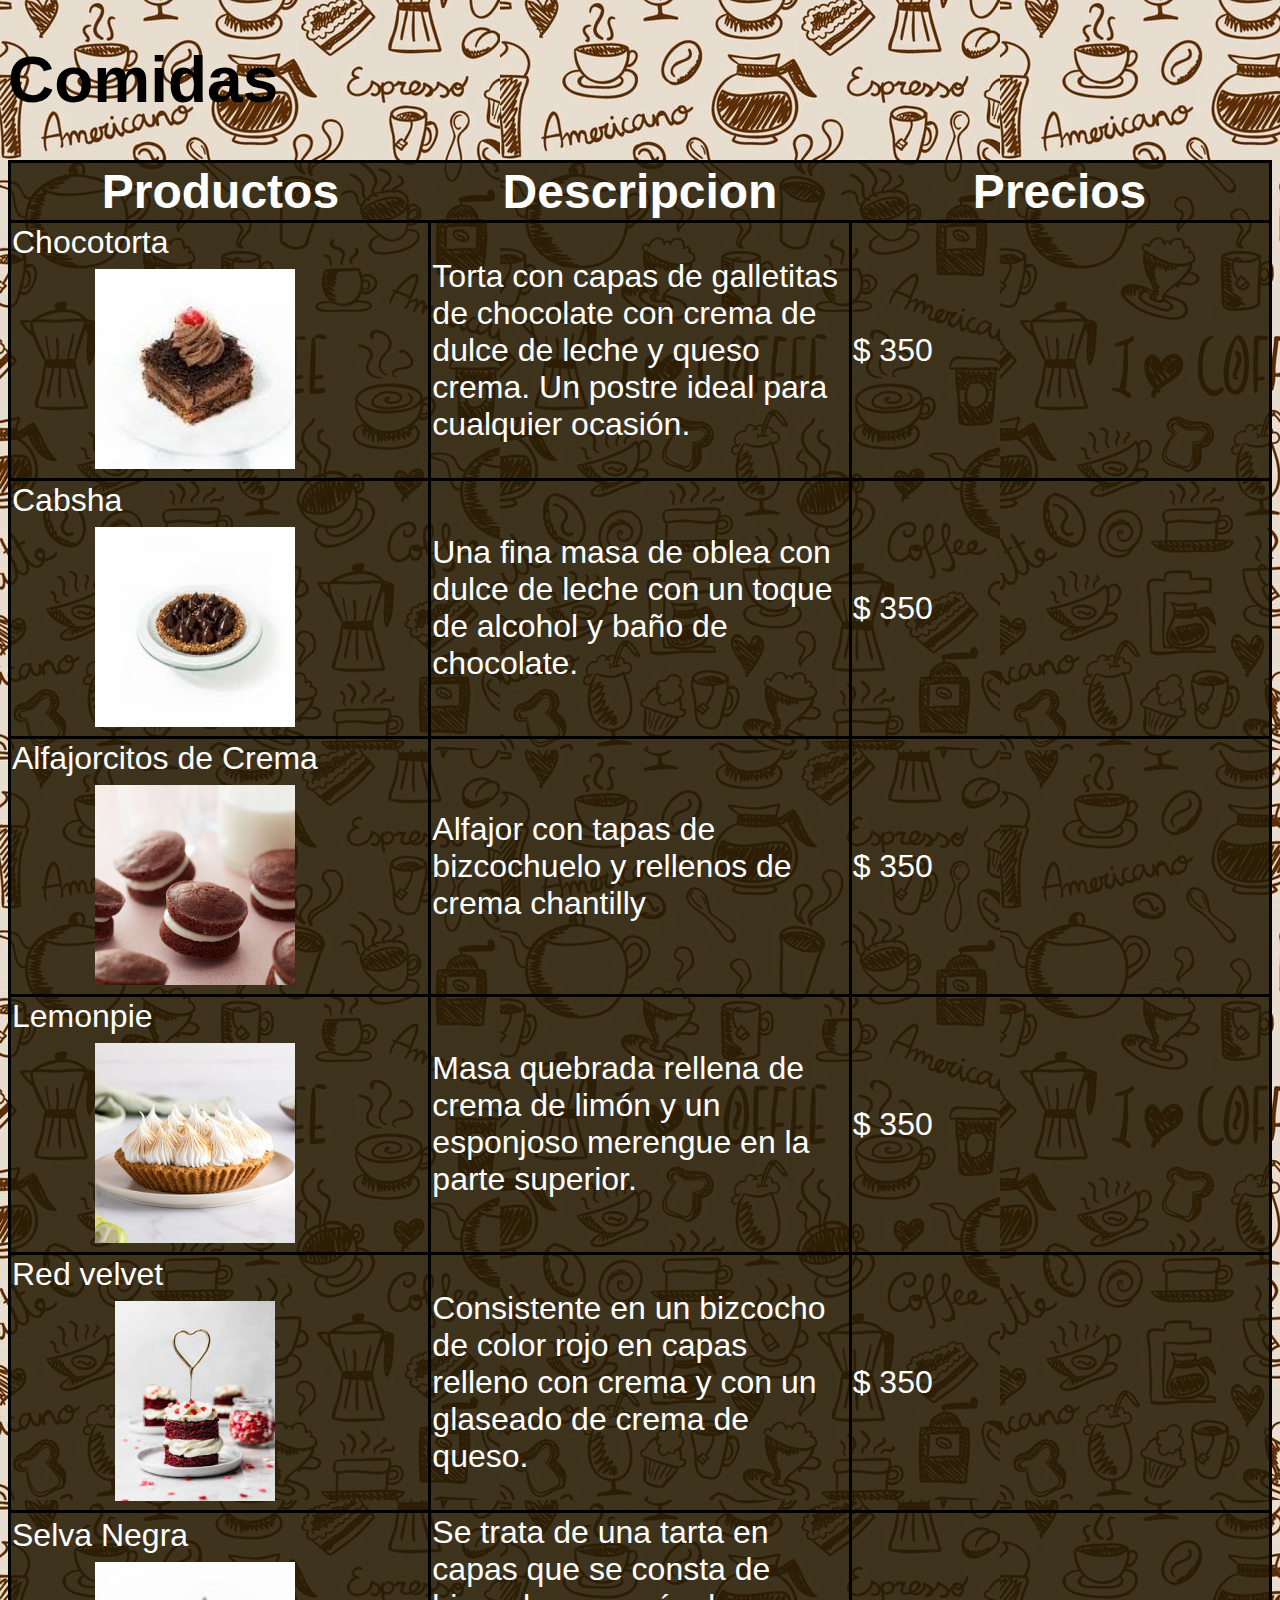
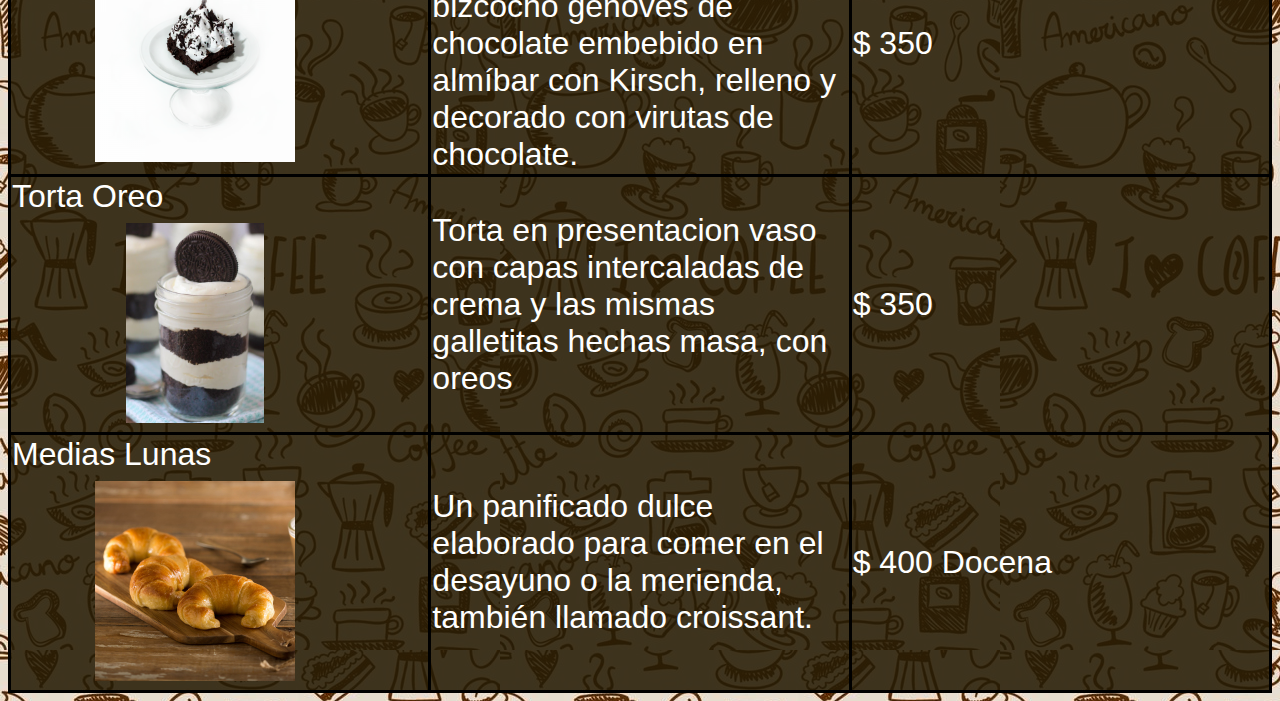
<file: Comida.html>
<!DOCTYPE html>
<html lang="en">
<head>
    <meta charset="UTF-8">
    <meta http-equiv="X-UA-Compatible" content="IE=edge">
    <meta name="viewport" content="width=device-width, initial-scale=1.0">
    <title>CiberCafe Buales</title>
    <link rel="stylesheet" href="css/estilo.css">
    <link rel="icon" href="images/favicom.ico">
    <script src="https://cdn.jsdelivr.net/npm/bootstrap@5.2.0-beta1/dist/js/bootstrap.bundle.min.js" integrity="sha384-pprn3073KE6tl6bjs2QrFaJGz5/SUsLqktiwsUTF55Jfv3qYSDhgCecCxMW52nD2" crossorigin="anonymous"></script>
</head>
<body>
    <h1 class="subtitulo">Comidas</h1>
    <table class="Tabla_comida">
        <thead class="TopdelaTabla">
        <tr>
        <th>Productos</th>
        <th>Descripcion</th>
        <th>Precios</th>
        </tr>
        </thead>
        <tr class="fila">
        <td>Chocotorta <div class="FotosdelaTabla"><img src="images/Chocotorta.jpg" alt="Chocotorta"></div></td>
        <td> Torta con capas de galletitas de chocolate con crema de dulce de leche y queso crema. Un postre ideal para cualquier ocasión.   </td>
        <td> $ 350</td>
        </tr>
        <tr>
        <td >Cabsha <div class="FotosdelaTabla"><img src="images/Cabsha.jpg" alt="Cabsha"></div></td>
        <td> Una fina masa de oblea con dulce de leche con un toque de alcohol y baño de chocolate.   </td>
        <td> $ 350</td>
        </tr>
        <tr>
        <td >Alfajorcitos de Crema <div class="FotosdelaTabla"><img src="images/AlfajorcitosCrema.jpg" alt="AlfajorcitosCrema"></div></td>
        <td> Alfajor con tapas de bizcochuelo y rellenos de crema chantilly   </td>
        <td> $ 350</td>
        </tr>
        <tr>
        <td >Lemonpie <div class="FotosdelaTabla"><img src="images/lemonpie.jpg" alt="Lemonpie"></div></td>
        <td> Masa quebrada rellena de crema de limón y un esponjoso merengue en la parte superior.   </td>
        <td> $ 350</td>
        </tr>
        <tr>
        <td >Red velvet <div class="FotosdelaTabla"><img src="images/red velvet.jpg" alt="Red velvet"></div></td>
        <td> Consistente en un bizcocho de color rojo en capas relleno con crema y con un glaseado de crema de queso.   </td>
        <td> $ 350</td>
        </tr>
        <tr>
        <td >Selva Negra <div class="FotosdelaTabla"><img src="images/SelvaNegra.png" alt="SelvaNegra"></div></td>
        <td> Se trata de una tarta en capas que se consta de bizcocho genovés de chocolate embebido en almíbar con Kirsch, relleno  y decorado con virutas de chocolate.   </td>
        <td> $ 350</td>
        </tr>
        <tr>
        <td >Torta Oreo <div class="FotosdelaTabla"><img src="images/TortaOreo.jpg" alt="TortaOreo"></div></td>
        <td> Torta en presentacion vaso con capas intercaladas de crema y las mismas galletitas hechas masa, con oreos   </td>
        <td> $ 350</td>
        </tr>
        <tr>
        <td >Medias Lunas <div class="FotosdelaTabla"><img src="images/Mediaslunas.jpg" alt="Mediaslunas"></div></td>
        <td> Un panificado dulce elaborado para comer en el desayuno o la merienda, también llamado croissant.   </td>
        <td> $ 400 Docena</td>
        </tr>
        
    </table>
    <script src="javascript/javanav.js"></script>
</body>
</html>
</file>
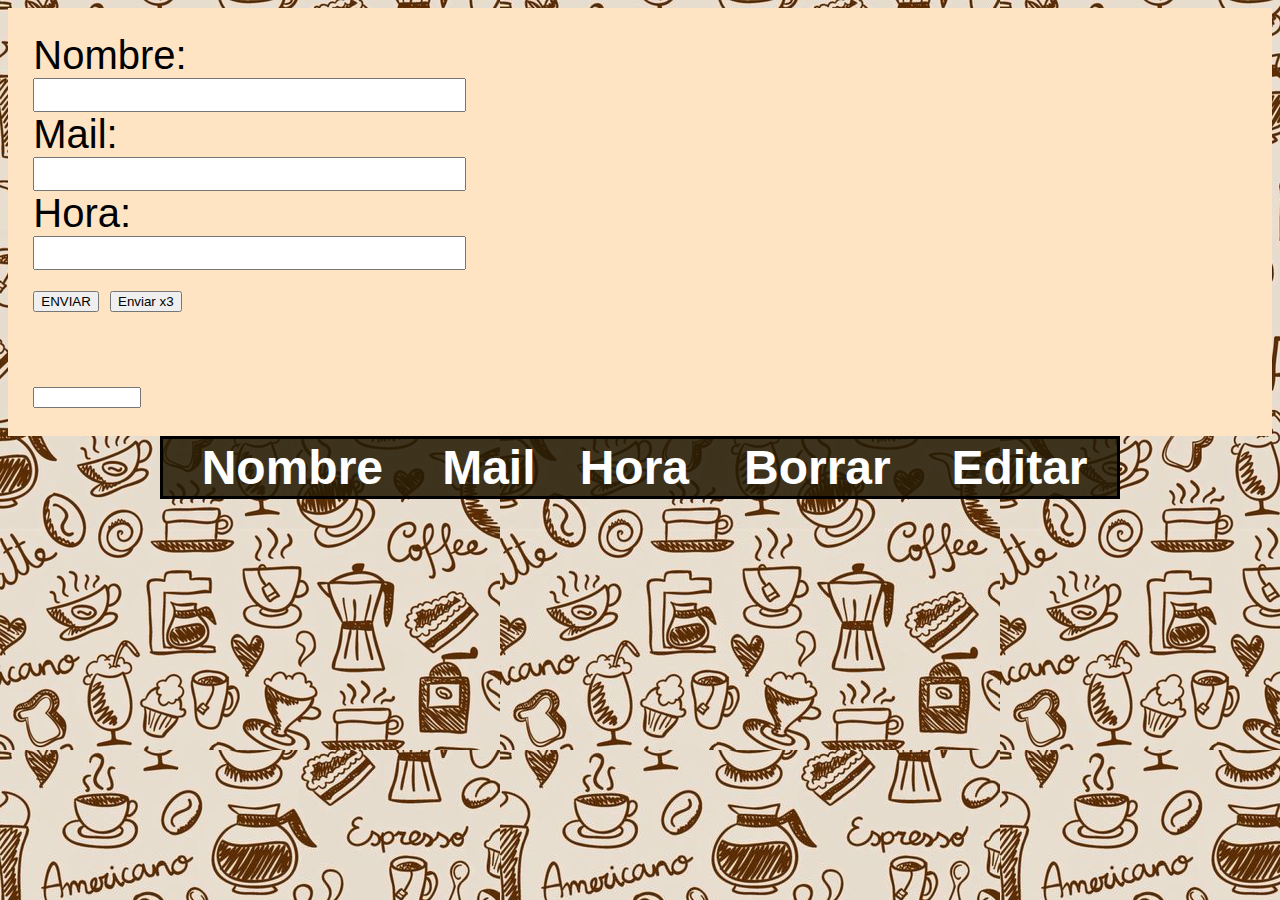
<file: Computadoras.html>
<!DOCTYPE html>
<html lang="en">

<head>
    <meta charset="UTF-8">
    <meta http-equiv="X-UA-Compatible" content="IE=edge">
    <meta name="viewport" content="width=device-width, initial-scale=1.0">
    <title>CiberCafe Buales</title>
    <link rel="stylesheet" href="css/estilo.css">
    <link rel="icon" href="images/favicom.ico">
    <link rel="stylesheet" href="https://cdn.jsdelivr.net/npm/bootstrap-icons@1.8.3/font/bootstrap-icons.css">
</head>

<body>
    <!-- formulario -->
    <div class="contenedor_principal">
        <form id="form_compu" class="formulario">
                <label for="nombre">Nombre:</label>
                <input id="nombre" class="usuario" type="text" name="nombre">

                <label for="mail">Mail:</label>
                <input id="mail" class="usuario" name="mail" type="text" >

                <label for="horario">Hora:</label>
                <input id="horario" class="usuario" name="horario" type="number">
                
                <button class="Blocke_captcha" id="buttom" type="button" name="enviar" >ENVIAR</button>
                <button type="button" id="buttonx3" name="action" value="enviarX3">Enviar x3</button>
        </form>
        
        <div class="formulario">
            <div class="Blocke_captcha" id="captcha"></div>
            <div class="Blocke_captcha"><input id="respuesta" type="text"></div>
            <div id="resultado"></div>
            <div id="res_captcha" ></div>
            <div id="msg"></div>
        </div>
    </div>
    <div class="contenedor_tabla">
        <table class="TextodelaTabla">
            <thead class="TopdelaTabla">
                <tr>
                    <th>Nombre</th>
                    <th>Mail</th>
                    <th>Hora</th>
                    <th>Borrar</th>
                    <th>Editar</th>
                </tr>
            </thead>
            <tbody id="lista">

            </tbody>
        </table>
    </div>
    <script src="javascript/javanav.js"></script>
    <script src="javascript/formscript.js"></script>
</body>

</html>
</file>
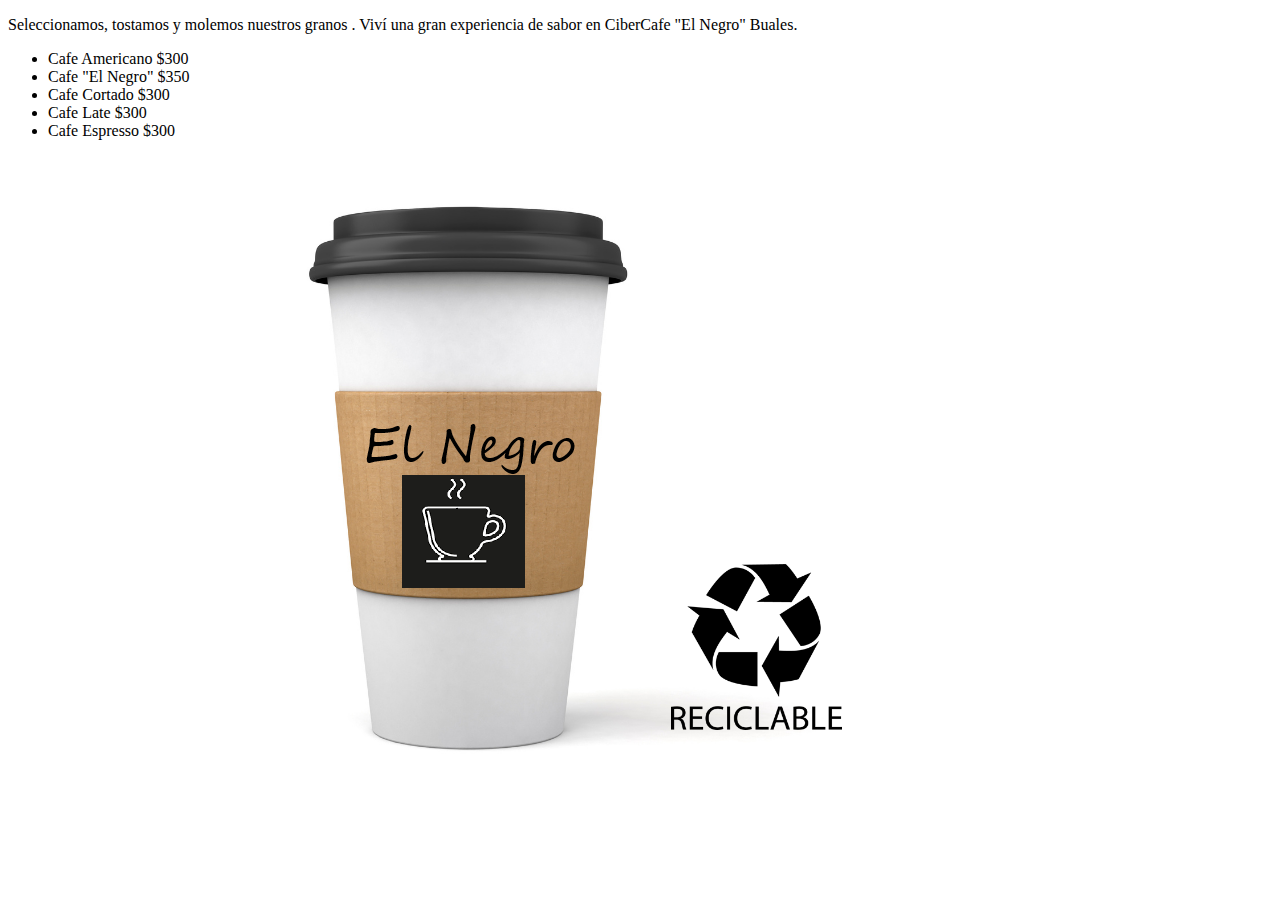
<file: home.html>
<!DOCTYPE html>
<html lang="en">
<head>
    <meta charset="UTF-8">
    <meta http-equiv="X-UA-Compatible" content="IE=edge">
    <meta name="viewport" content="width=device-width, initial-scale=1.0">
    <title>CiberCafe Buales</title>
</head>
<body>
    <div class="Block1">
        <p class="Texto">Seleccionamos, tostamos y molemos nuestros granos . Viví una gran experiencia de sabor en
            CiberCafe "El Negro" Buales.</p>
        <ul class="Texto">
            <li>Cafe Americano $300</li>
            <li>Cafe "El Negro" $350</li>
            <li>Cafe Cortado $300</li>
            <li>Cafe Late $300</li>
            <li>Cafe Espresso $300</li>
        </ul>
    </div>
    <div class="Imgcafe"><img class="Imgcafe" src="images/Cafe .png" alt="Cafe_el_negro"></div>
</body>
</html>
</file>
<file: css/estilo.css>
.title{
    font-size: 23px;
    text-align: center;
    color: black;
}

.Navigation{
    background-color: rgba(38, 27, 5, 0.877) ;
    max-width: 83%;
    display: none;
    justify-content: space-between;
    font-size: larger;
    flex-wrap: wrap;
}

 .Botonera{
    display: inline;
    font-size: large;
    list-style: none;
    padding-top: 1%;
    padding-left: 1%;
    padding-right: 1%;
    padding-bottom: 1%;
}

.Word{
    text-decoration-line: none;
    color: white;
    cursor: pointer;
    border-color: rgb(82, 65, 18);
    border-style: hidden;
    font-size: 20px;
} 
.Word:hover{
    background-color:#493906;
    color: white;
    padding-top: 1%;
    padding-left: 1%;
    padding-right: 1%;
    padding-bottom: 1%;
}
body{
    background-image:url(../images/cafe\ 4.jpg);
    font-family: 'Franklin Gothic Medium', 'Arial Narrow', Arial, sans-serif;
    background-repeat: repeat;
}
.parrafo{
    text-align: left;
}

.usuario{
    width:41% ;
    display: block;
    font-size: x-large;
}

.subtitulo{
    font-size: 50px;
}
th{
    color: white;
    font-size: 1rem;
} 
td{
    font-size: 1rem;
}      
tbody{
    color:white;  
    width: 70%;
}

table,td,tr {
    border: 3px solid black;
    border-collapse:collapse;
}
table{
    background-color: rgba(38, 27, 5, 0.877);
    width: 100%;

}
.FotosdelaTabla{
    display: flex;
    justify-content: center;
    width: 150px;  
    height: 100px; 
    margin: 0;
    border: 0;
}
.TextodelaTabla{
    width: 75vw !important;

}
nav{
    width: 114%;
}
.Tabla{
    font-size: 0.5rem; 
    width: 410px;
    text-align: center;
}
.TopdelaTabla{
    font-size: 0.5rem;
}
.Texto{
    font-size: 19px;
    width: 70%;
}
.Block1{
    background-color: rgba(38, 27, 5, 0.877);
    width: 100%;
    color: white;
    display: flex;
    flex-wrap: wrap;
    justify-content: space-around;
}
td.Tabla_comida{
    max-width: 85px;

}
.Imgcafe{
    display: flex;
    width: 90%;
    justify-content: flex-end;
}
.barras{
    margin: 5px;
    display: flex;
    justify-content: start;
    width: 60px;
    height: 10px;
    background-color: rgb(21, 21, 21);
}
.visible{
    display: flex;
    margin-top: 0%;
}
#BotonMenu{
    width: 100%;
    background-color: rgba(38, 27, 5, 0.877);
}
#respuesta{
    width:10%;
    height: 80%;
}
#resultado{
    width: 100%;
    height: 100%;
    font-size: 2rem;

}
.Contenedor_principal{
    display: block;
}
div.formulario{
    display: block;
}
.formulario{
    display: block;
    height: 100%;
    background-color: bisque;
    text-align: left;
    padding: 2%;

}
.Block_captcha{
    display: inline;
    flex-direction: row;
    flex-wrap: wrap;
    width: 30%;
    height: 50%;
}
.form{
    font-size: 2rem;
}
.btn-enviar{
    width:80% ;
    
}
#captcha.Block_captcha{
    width: 40%;
    font-size: 2rem;
}
.botones-captcha{
    height: 100%;
    background-color: bisque;  
    display: flex;
    padding: 2%;
}

@media only screen and (min-width:992px) {
    Nav{
        width: 117%;
    }
    .title{
        font-size: 60px;
        display: flex;
        width:100%;
        justify-content: center;
    }
    .contenedor_tabla{
        display: flex;
        justify-content: center;
    }
    li 
    .Word{
        font-size: 50px;
    }
    .formulario{
        font-size: 40px;
    }
    /* .TextodelaTabla{
        height: 3500px; 

    } */
    th{
        font-size: 3rem;
    }
    td{
        width: 33%;
        height: 250px;
        font-size: 2rem;
        
    }
    .FotosdelaTabla{
        display: flex;
        padding: 0.5rem;
        width: 350px;  
        height: 200px; 
        margin: 0;
        border: 0;
        
    }
    .TopdelaTabla{
        font-size:50px;
    }
    .subtitulo{
        font-size: 4rem;
    }
    .Block1{
        width:100%;
    }
    .Texto{
        font-size: 20px;
    }
    .Imgcafe{
        height: 70%;
        width: 70%;
        padding:10px;
    }
    .barras{
        margin: 5px;
        justify-content: start;
        width: 50px;
        height: 10px;
    }
    .Tabla{
        width:100% ;
    }
    .btn-enviar{
        height: 25px;
        justify-content: center;
    }
    #respuesta{
        height: 10%;
        width: 100px;

    }
    #captcha.Block_captcha{
        font-size: 5rem;
    }
    .botones-captcha{
        display: flex;
        flex-direction: column;
        padding: 1%;
    }
    .usuario{
        width:35% ;
    }
     td.fila_tabla{
        width: 40px;
        height: 2px ;
    }
    .borrar{
        width:55px ;
        height:55px ;
        padding: 5px;
        border-radius: 50%;
    }
    .bi-trash{
        font-size:40px;
    }
    .editar{
        width:55px ;
        height:55px ;

    }
    .bi.bi-pencil{
        font-size: 38px;
    }
    tr.fila{
        height: 50px;
    }
}
</file>
